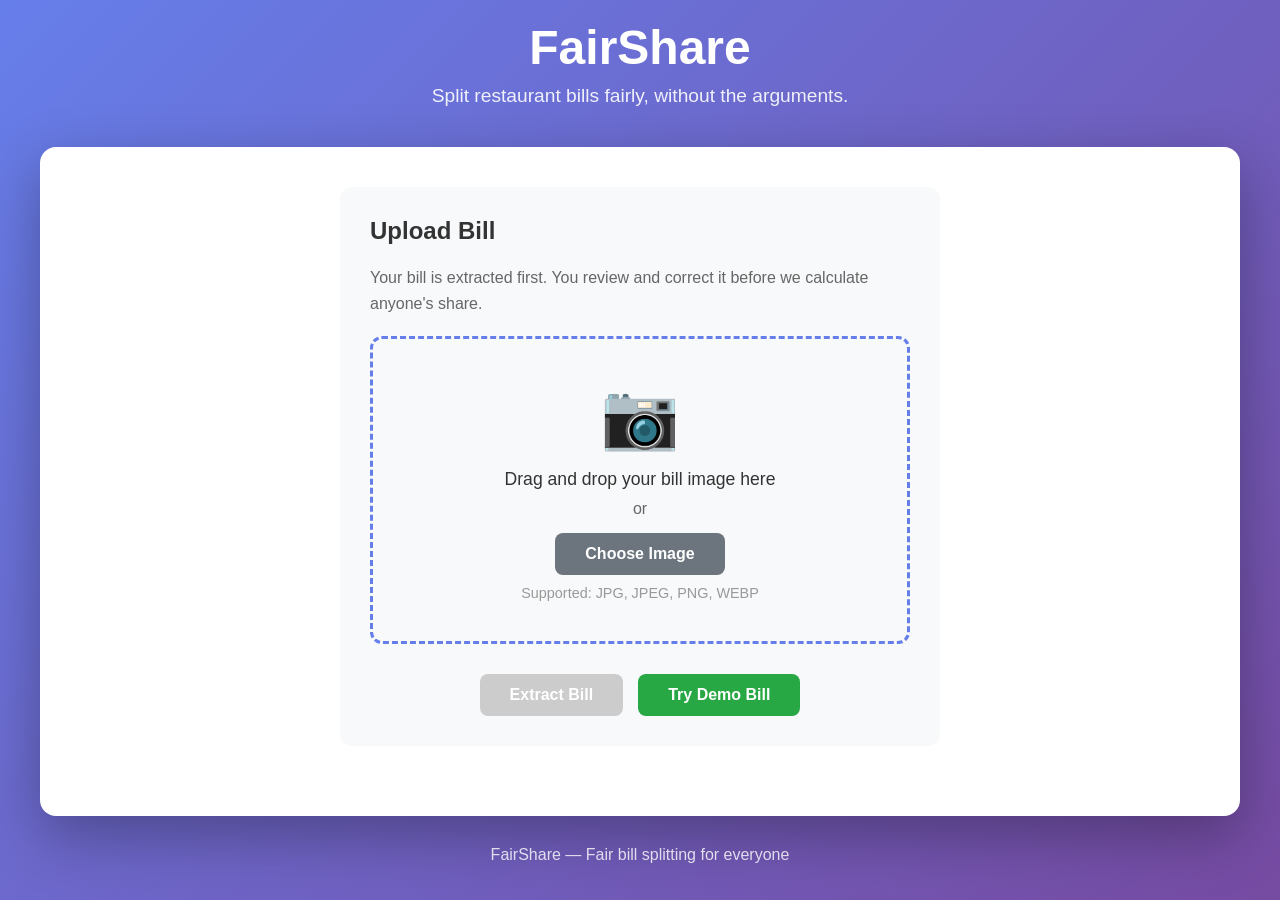
<file: frontend/index.html>
<!DOCTYPE html>
<html lang="en">
<head>
    <meta charset="UTF-8">
    <meta name="viewport" content="width=device-width, initial-scale=1.0">
    <title>FairShare — AI Restaurant Bill Splitter</title>
    <link rel="stylesheet" href="css/style.css">
</head>
<body>
    <div class="container">
        <header>
            <h1>FairShare</h1>
            <p class="tagline">Split restaurant bills fairly, without the arguments.</p>
        </header>

        <main>
            <section class="upload-section">
                <div class="upload-card">
                    <h2>Upload Bill</h2>
                    <p class="info-text">
                        Your bill is extracted first. You review and correct it before we calculate anyone's share.
                    </p>

                    <div class="upload-area" id="uploadArea">
                        <div class="upload-icon">📷</div>
                        <p class="upload-text">Drag and drop your bill image here</p>
                        <p class="upload-subtext">or</p>
                        <input type="file" id="fileInput" accept=".jpg,.jpeg,.png,.webp" hidden>
                        <button class="btn btn-secondary" id="chooseFileBtn">Choose Image</button>
                        <p class="supported-formats">Supported: JPG, JPEG, PNG, WEBP</p>
                    </div>

                    <div class="preview-section" id="previewSection" style="display: none;">
                        <div class="preview-container">
                            <img id="imagePreview" alt="Bill preview">
                            <button class="btn-remove" id="removeImageBtn" title="Remove image">✕</button>
                        </div>
                        <p class="file-name" id="fileName"></p>
                    </div>

                    <div class="action-buttons">
                        <button class="btn btn-primary" id="extractBtn" disabled>
                            Extract Bill
                        </button>
                        <button class="btn btn-demo" id="demoBtn">
                            Try Demo Bill
                        </button>
                    </div>

                    <div class="loading" id="loading" style="display: none;">
                        <div class="spinner"></div>
                        <p>Extracting bill data...</p>
                    </div>

                    <div class="error-message" id="errorMessage" style="display: none;"></div>
                </div>
            </section>
        </main>

        <footer>
            <p>FairShare — Fair bill splitting for everyone</p>
        </footer>
    </div>

    <script src="js/app.js"></script>
</body>
</html>
</file>
<file: frontend/css/style.css>
/* Global Styles */
* {
    margin: 0;
    padding: 0;
    box-sizing: border-box;
}

body {
    font-family: -apple-system, BlinkMacSystemFont, 'Segoe UI', Roboto, Oxygen, Ubuntu, Cantarell, sans-serif;
    background: linear-gradient(135deg, #667eea 0%, #764ba2 100%);
    min-height: 100vh;
    padding: 20px;
    color: #333;
}

.container {
    max-width: 1200px;
    margin: 0 auto;
}

/* Header */
header {
    text-align: center;
    margin-bottom: 40px;
    color: white;
}

header h1 {
    font-size: 3rem;
    font-weight: 700;
    margin-bottom: 10px;
}

.tagline {
    font-size: 1.2rem;
    opacity: 0.9;
}

/* Main Content */
main {
    background: white;
    border-radius: 16px;
    padding: 40px;
    box-shadow: 0 20px 60px rgba(0, 0, 0, 0.3);
}

/* Cards */
.upload-card,
.bill-total-card,
.verification-card {
    background: #f8f9fa;
    border-radius: 12px;
    padding: 30px;
    margin-bottom: 30px;
}

.upload-card h2,
.bill-total-card h2,
.verification-card h2 {
    font-size: 1.5rem;
    margin-bottom: 20px;
    color: #333;
}

/* Upload Section */
.upload-section {
    max-width: 600px;
    margin: 0 auto;
}

.info-text {
    color: #666;
    margin-bottom: 20px;
    line-height: 1.6;
}

.upload-area {
    border: 3px dashed #667eea;
    border-radius: 12px;
    padding: 40px;
    text-align: center;
    cursor: pointer;
    transition: all 0.3s ease;
    margin-bottom: 20px;
}

.upload-area:hover {
    border-color: #764ba2;
    background: #f0f4ff;
}

.upload-area.dragover {
    border-color: #764ba2;
    background: #e8f0fe;
}

.upload-icon {
    font-size: 4rem;
    margin-bottom: 15px;
}

.upload-text {
    font-size: 1.1rem;
    color: #333;
    margin-bottom: 10px;
}

.upload-subtext {
    color: #666;
    margin-bottom: 15px;
}

.supported-formats {
    font-size: 0.9rem;
    color: #999;
    margin-top: 10px;
}

/* Preview Section */
.preview-section {
    margin-bottom: 20px;
}

.preview-container {
    position: relative;
    display: inline-block;
    margin-bottom: 10px;
}

.preview-container img {
    max-width: 100%;
    max-height: 300px;
    border-radius: 8px;
    box-shadow: 0 4px 12px rgba(0, 0, 0, 0.1);
}

.btn-remove {
    position: absolute;
    top: -10px;
    right: -10px;
    background: #dc3545;
    color: white;
    border: none;
    border-radius: 50%;
    width: 30px;
    height: 30px;
    cursor: pointer;
    font-size: 1.2rem;
    display: flex;
    align-items: center;
    justify-content: center;
    transition: background 0.3s ease;
}

.btn-remove:hover {
    background: #c82333;
}

.file-name {
    color: #666;
    font-size: 0.9rem;
}

/* Buttons */
.action-buttons {
    display: flex;
    gap: 15px;
    justify-content: center;
    margin-top: 30px;
}

.btn {
    padding: 12px 30px;
    border: none;
    border-radius: 8px;
    font-size: 1rem;
    font-weight: 600;
    cursor: pointer;
    transition: all 0.3s ease;
}

.btn-primary {
    background: linear-gradient(135deg, #667eea 0%, #764ba2 100%);
    color: white;
}

.btn-primary:hover {
    transform: translateY(-2px);
    box-shadow: 0 8px 20px rgba(102, 126, 234, 0.4);
}

.btn-primary:disabled {
    background: #ccc;
    cursor: not-allowed;
    transform: none;
    box-shadow: none;
}

.btn-secondary {
    background: #6c757d;
    color: white;
}

.btn-secondary:hover {
    background: #5a6268;
    transform: translateY(-2px);
}

.btn-demo {
    background: #28a745;
    color: white;
}

.btn-demo:hover {
    background: #218838;
    transform: translateY(-2px);
}

/* Loading */
.loading {
    text-align: center;
    padding: 30px;
}

.spinner {
    border: 4px solid #f3f3f3;
    border-top: 4px solid #667eea;
    border-radius: 50%;
    width: 40px;
    height: 40px;
    animation: spin 1s linear infinite;
    margin: 0 auto 20px;
}

@keyframes spin {
    0% { transform: rotate(0deg); }
    100% { transform: rotate(360deg); }
}

.loading p {
    color: #666;
}

/* Error Message */
.error-message {
    background: #f8d7da;
    border: 1px solid #f5c6cb;
    color: #721c24;
    padding: 15px;
    border-radius: 8px;
    margin-top: 20px;
}

/* Bill Total */
.total-amount {
    font-size: 3rem;
    font-weight: 700;
    color: #667eea;
    text-align: center;
}

/* Members Breakdown */
.members-breakdown-section {
    margin-bottom: 30px;
}

.member-card {
    background: #f8f9fa;
    border-radius: 12px;
    padding: 25px;
    margin-bottom: 20px;
    border-left: 4px solid #667eea;
}

.member-card h3 {
    font-size: 1.5rem;
    margin-bottom: 20px;
    color: #333;
}

.member-items {
    margin-bottom: 20px;
}

.member-item {
    display: flex;
    justify-content: space-between;
    padding: 8px 0;
    border-bottom: 1px solid #e9ecef;
}

.member-item:last-child {
    border-bottom: none;
}

.member-item-name {
    flex: 1;
}

.member-item-amount {
    font-weight: 600;
    color: #666;
}

.member-summary {
    background: white;
    border-radius: 8px;
    padding: 15px;
}

.summary-row {
    display: flex;
    justify-content: space-between;
    padding: 8px 0;
    border-bottom: 1px solid #e9ecef;
}

.summary-row:last-child {
    border-bottom: none;
}

.summary-row.total {
    font-size: 1.2rem;
    font-weight: 700;
    color: #667eea;
    border-top: 2px solid #667eea;
    padding-top: 15px;
    margin-top: 10px;
}

/* Verification */
.verification-row {
    display: flex;
    justify-content: space-between;
    padding: 12px 0;
    border-bottom: 1px solid #e9ecef;
    font-size: 1.1rem;
}

.verification-row:last-child {
    border-bottom: none;
}

.verification-status {
    margin-top: 20px;
    padding: 15px;
    border-radius: 8px;
    text-align: center;
    font-weight: 600;
    font-size: 1.1rem;
}

.verification-status.success {
    background: #d4edda;
    color: #155724;
    border: 1px solid #c3e6cb;
}

.verification-status.warning {
    background: #fff3cd;
    color: #856404;
    border: 1px solid #ffeaa7;
}

.verification-status.error {
    background: #f8d7da;
    color: #721c24;
    border: 1px solid #f5c6cb;
}

/* Footer */
footer {
    text-align: center;
    margin-top: 30px;
    color: white;
    opacity: 0.8;
}

/* Responsive */
@media (max-width: 768px) {
    header h1 {
        font-size: 2rem;
    }

    main {
        padding: 20px;
    }

    .action-buttons {
        flex-direction: column;
    }

    .btn {
        width: 100%;
    }

    .total-amount {
        font-size: 2rem;
    }
}
</file>
<file: frontend/css/review.css>
/* Global Styles */
* {
    margin: 0;
    padding: 0;
    box-sizing: border-box;
}

body {
    font-family: -apple-system, BlinkMacSystemFont, 'Segoe UI', Roboto, Oxygen, Ubuntu, Cantarell, sans-serif;
    background: linear-gradient(135deg, #667eea 0%, #764ba2 100%);
    min-height: 100vh;
    padding: 20px;
    color: #333;
}

.container {
    max-width: 1200px;
    margin: 0 auto;
}

/* Header */
header {
    text-align: center;
    margin-bottom: 40px;
    color: white;
}

header h1 {
    font-size: 3rem;
    font-weight: 700;
    margin-bottom: 10px;
}

.tagline {
    font-size: 1.2rem;
    opacity: 0.9;
}

/* Main Content */
main {
    background: white;
    border-radius: 16px;
    padding: 40px;
    box-shadow: 0 20px 60px rgba(0, 0, 0, 0.3);
}

/* Sections */
section {
    margin-bottom: 30px;
}

/* Cards */
.bill-image-card,
.info-card,
.items-card,
.charges-card,
.validation-card,
.members-card,
.assignment-card {
    background: #f8f9fa;
    border-radius: 12px;
    padding: 25px;
}

.card h2 {
    font-size: 1.5rem;
    margin-bottom: 20px;
    color: #333;
}

/* Bill Image */
.bill-image-card img {
    max-width: 100%;
    max-height: 400px;
    border-radius: 8px;
    box-shadow: 0 4px 12px rgba(0, 0, 0, 0.1);
}

/* Form Styles */
.form-row {
    margin-bottom: 15px;
}

.form-row label {
    display: block;
    margin-bottom: 5px;
    font-weight: 600;
    color: #555;
}

.form-input {
    width: 100%;
    padding: 10px 15px;
    border: 1px solid #ddd;
    border-radius: 6px;
    font-size: 1rem;
    transition: border-color 0.3s ease;
}

.form-input:focus {
    outline: none;
    border-color: #667eea;
}

/* Table */
.table-container {
    overflow-x: auto;
    margin-bottom: 15px;
}

table {
    width: 100%;
    border-collapse: collapse;
    background: white;
    border-radius: 8px;
    overflow: hidden;
}

thead {
    background: #667eea;
    color: white;
}

th {
    padding: 12px;
    text-align: left;
    font-weight: 600;
}

tbody tr {
    border-bottom: 1px solid #e9ecef;
}

tbody tr:last-child {
    border-bottom: none;
}

td {
    padding: 12px;
}

td input {
    width: 80px;
    padding: 8px;
    border: 1px solid #ddd;
    border-radius: 4px;
    font-size: 0.9rem;
}

td input[type="text"] {
    width: 150px;
}

/* Confidence Badges */
.confidence-high {
    background: #d4edda;
    color: #155724;
    padding: 4px 8px;
    border-radius: 4px;
    font-size: 0.85rem;
    font-weight: 600;
}

.confidence-medium {
    background: #fff3cd;
    color: #856404;
    padding: 4px 8px;
    border-radius: 4px;
    font-size: 0.85rem;
    font-weight: 600;
}

.confidence-low {
    background: #f8d7da;
    color: #721c24;
    padding: 4px 8px;
    border-radius: 4px;
    font-size: 0.85rem;
    font-weight: 600;
}

/* Buttons */
.btn {
    padding: 10px 20px;
    border: none;
    border-radius: 6px;
    font-size: 0.95rem;
    font-weight: 600;
    cursor: pointer;
    transition: all 0.3s ease;
}

.btn-primary {
    background: linear-gradient(135deg, #667eea 0%, #764ba2 100%);
    color: white;
}

.btn-primary:hover {
    transform: translateY(-2px);
    box-shadow: 0 6px 15px rgba(102, 126, 234, 0.4);
}

.btn-secondary {
    background: #6c757d;
    color: white;
}

.btn-secondary:hover {
    background: #5a6268;
}

.btn-danger {
    background: #dc3545;
    color: white;
    padding: 6px 12px;
    font-size: 0.85rem;
}

.btn-danger:hover {
    background: #c82333;
}

/* Validation */
.validation-row {
    display: flex;
    justify-content: space-between;
    padding: 10px 0;
    border-bottom: 1px solid #e9ecef;
}

.validation-row:last-child {
    border-bottom: none;
}

.validation-message {
    margin-top: 15px;
    padding: 12px;
    border-radius: 6px;
    font-weight: 600;
}

.validation-message.warning {
    background: #fff3cd;
    color: #856404;
    border: 1px solid #ffeaa7;
}

.validation-message.success {
    background: #d4edda;
    color: #155724;
    border: 1px solid #c3e6cb;
}

/* Members */
.members-list {
    display: flex;
    flex-wrap: wrap;
    gap: 10px;
    margin-bottom: 15px;
}

.member-tag {
    background: #667eea;
    color: white;
    padding: 8px 15px;
    border-radius: 20px;
    display: flex;
    align-items: center;
    gap: 8px;
}

.member-tag span {
    font-weight: 600;
}

.member-tag .remove-member {
    background: none;
    border: none;
    color: white;
    cursor: pointer;
    font-size: 1.2rem;
    padding: 0;
    opacity: 0.7;
    transition: opacity 0.3s ease;
}

.member-tag .remove-member:hover {
    opacity: 1;
}

.add-member-row {
    display: flex;
    gap: 10px;
    margin-bottom: 10px;
}

.add-member-row .form-input {
    flex: 1;
}

/* Assignment */
.assignment-item {
    background: white;
    border-radius: 8px;
    padding: 15px;
    margin-bottom: 15px;
}

.assignment-item-header {
    display: flex;
    justify-content: space-between;
    align-items: center;
    margin-bottom: 10px;
}

.assignment-item-name {
    font-weight: 600;
    font-size: 1.1rem;
}

.assignment-item-details {
    color: #666;
    font-size: 0.9rem;
}

.assignment-members {
    display: flex;
    flex-wrap: wrap;
    gap: 15px;
    margin-top: 10px;
}

.member-checkbox {
    display: flex;
    align-items: center;
    gap: 6px;
}

.member-checkbox input[type="checkbox"] {
    width: 18px;
    height: 18px;
    cursor: pointer;
}

.member-checkbox label {
    cursor: pointer;
    font-weight: 500;
}

.everyone-checkbox {
    margin-top: 10px;
    padding-top: 10px;
    border-top: 1px solid #e9ecef;
}

/* Action Section */
.action-section {
    margin-top: 30px;
}

.action-buttons {
    display: flex;
    gap: 15px;
    justify-content: center;
}

/* Loading */
.loading {
    text-align: center;
    padding: 30px;
}

.spinner {
    border: 4px solid #f3f3f3;
    border-top: 4px solid #667eea;
    border-radius: 50%;
    width: 40px;
    height: 40px;
    animation: spin 1s linear infinite;
    margin: 0 auto 20px;
}

@keyframes spin {
    0% { transform: rotate(0deg); }
    100% { transform: rotate(360deg); }
}

.loading p {
    color: #666;
}

/* Error Message */
.error-message {
    background: #f8d7da;
    border: 1px solid #f5c6cb;
    color: #721c24;
    padding: 15px;
    border-radius: 8px;
    margin-top: 20px;
}

/* Info Text */
.info-text {
    color: #666;
    margin-bottom: 15px;
    line-height: 1.5;
}

/* Footer */
footer {
    text-align: center;
    margin-top: 30px;
    color: white;
    opacity: 0.8;
}

/* Responsive */
@media (max-width: 768px) {
    header h1 {
        font-size: 2rem;
    }

    main {
        padding: 20px;
    }

    .action-buttons {
        flex-direction: column;
    }

    .btn {
        width: 100%;
    }

    .assignment-members {
        flex-direction: column;
    }

    .add-member-row {
        flex-direction: column;
    }
}
</file>
